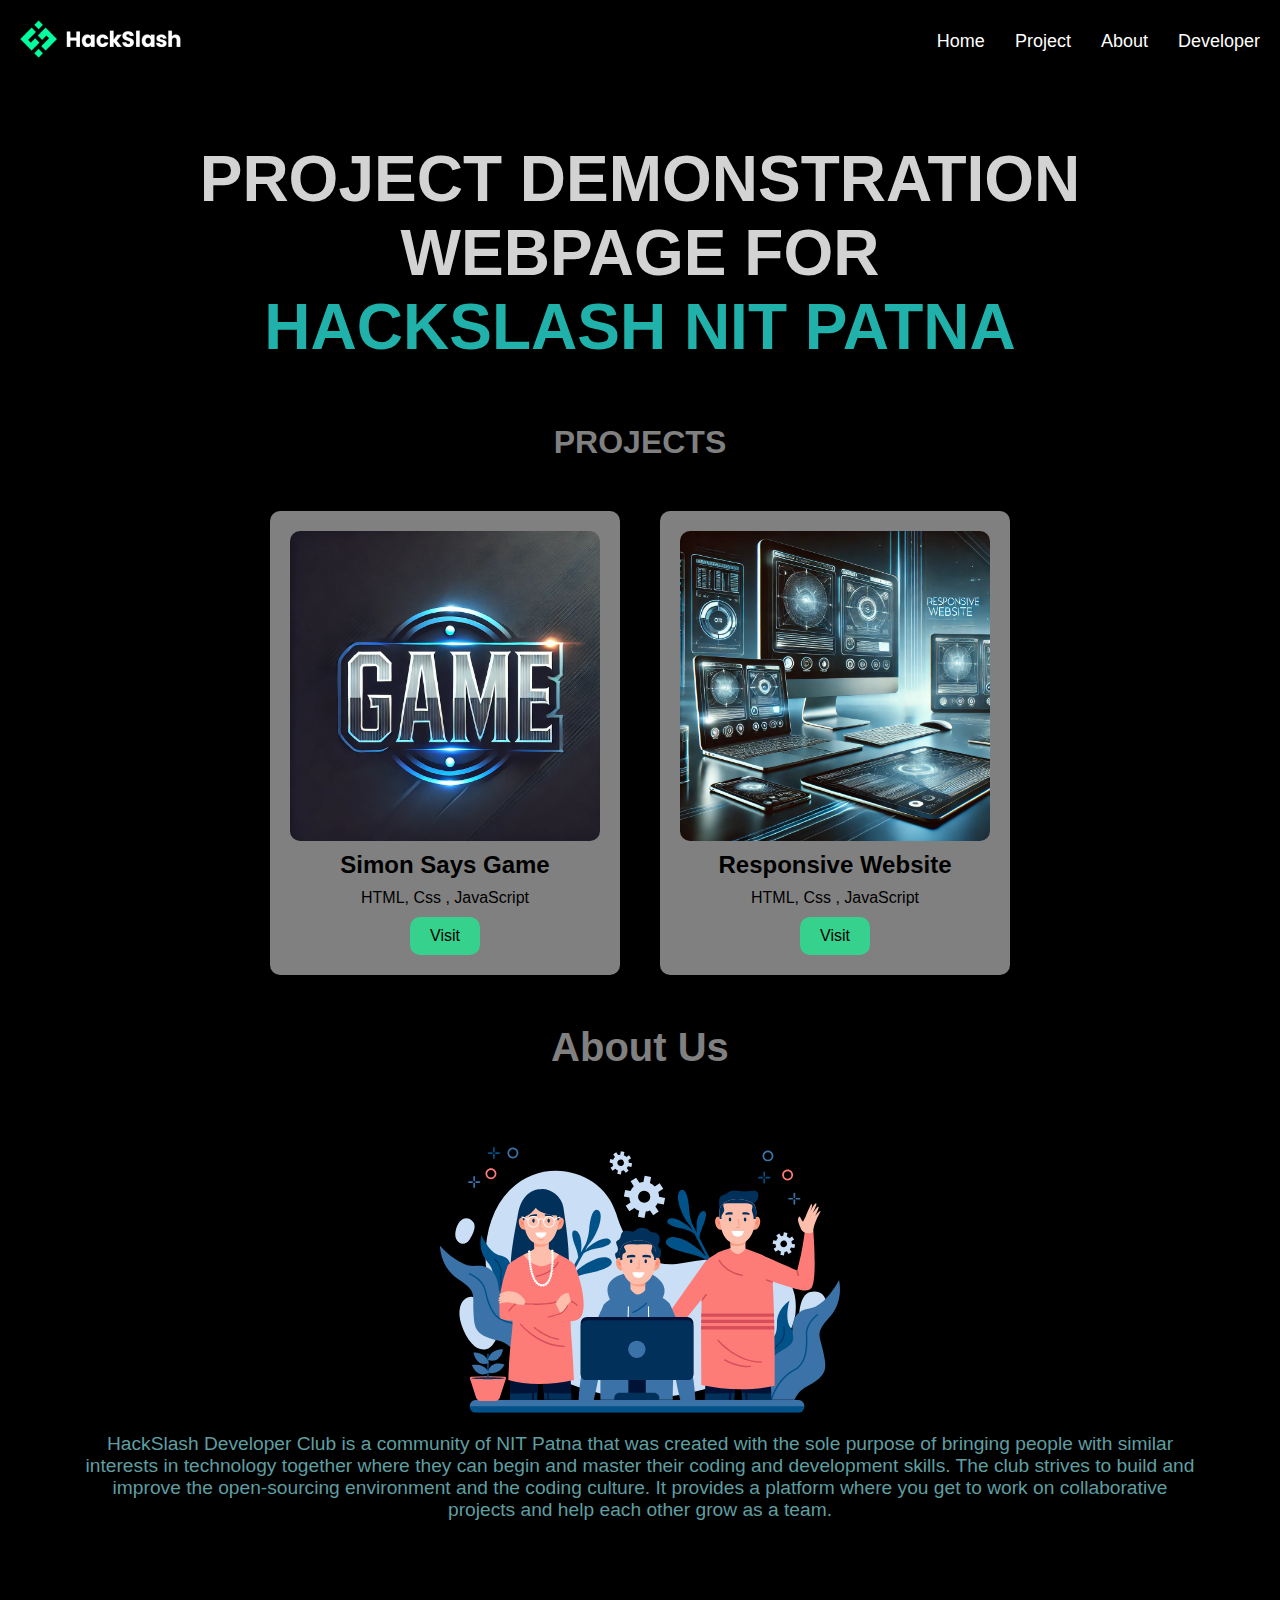
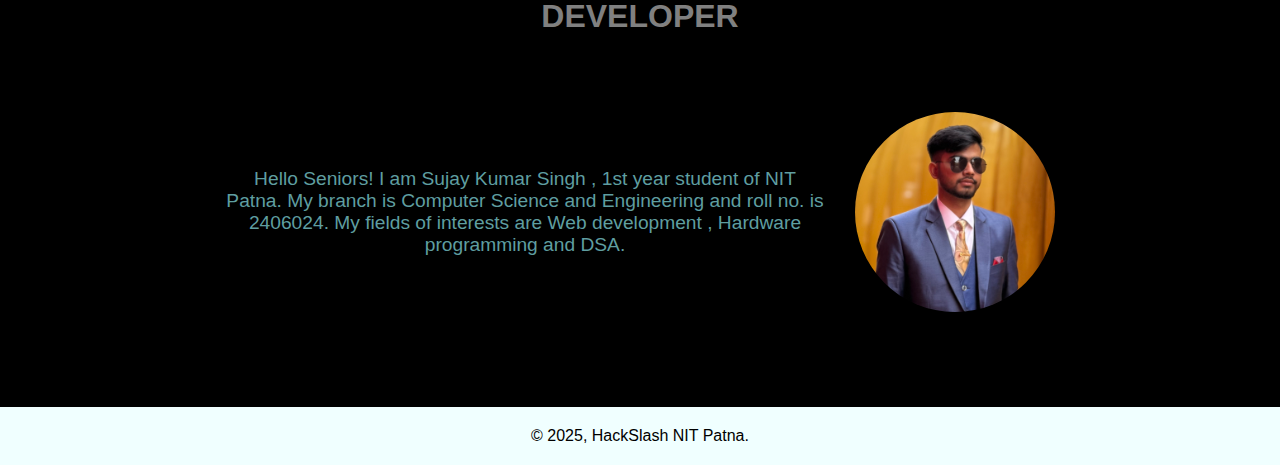
<file: index.html>
<!DOCTYPE html>
<html lang="en">
<head>
    <meta charset="UTF-8">
    <meta name="viewport" content="width=device-width, initial-scale=1.0">
    <title>Simon-Says Game</title>
    <link rel="stylesheet" href="style.css">
</head>
<body>
    <script src="script.js"></script>
    <header>

        <div class="logo">
            <img src="hackslash-logo.webp" alt="HackSlash">
        </div>
        <nav>
            <ul>
                <li><a href="">Home</a></li>
                <li><a href="#project">Project</a></li>
                <li><a href="#about">About</a></li>
                <li><a href="#dev">Developer</a></li>
     </ul>
        </nav>
   </header>

   <section class="head">
    <h1 class="s">PROJECT DEMONSTRATION WEBPAGE FOR</h1>
    <H1 class="TWO">HACKSLASH NIT PATNA</H1>

   </section>
   <center><h1 id="project" style="color: grey;">PROJECTS</h1></center>
   <section class="two" >
   
    <div class="projects">
        <div class="project1">
            <img src="game.webp" alt="game">
            <h2>Simon Says Game</h2>
            <p>HTML, Css , JavaScript</p>
            <button class="btn"><a href="index1.html">Visit</a></button>


        </div>
        <div class="project2">
            <img src="responsive.webp" alt="Responsive Website">
            <h2>Responsive Website</h2>
            <p>HTML, Css , JavaScript</p>
            <button class="btn"><a href="">Visit</a></button>
        </div>



    </div>

   </section>
 <center><h1 id="about" style="color: grey; font-size: 2.5rem;">About Us</h1></center>
   <section class="about">
   
    <div class="knowus">
        <img src="frame_abhout.svg" alt="">
        <p>HackSlash Developer Club is a community of NIT Patna that was created with the sole purpose of bringing people with similar interests in technology together where they can begin and master their coding and development skills. The club strives to build and improve the open-sourcing environment and the coding culture. It provides a platform where you get to work on collaborative projects and help each other grow as a team.</p>
    </div>
   </section>
<center><h1 style="color: grey;">DEVELOPER</h1></center>
   <section class="dev" id="dev">
<div class="developer">

<p>Hello Seniors! I am Sujay Kumar Singh , 1st year student of NIT Patna. My branch is Computer Science and Engineering and roll no. is 2406024. My fields of interests are Web development , Hardware programming and DSA.</p>
    <img width="300px" src="IMG_0447.jpeg" alt="Sujay Kumar Singh">
</div>

   </section>ˀ

   <footer class="foot">
    <p>&copy; 2025, HackSlash NIT Patna.</p>
   </footer>

    
</body>
</html>
</file>
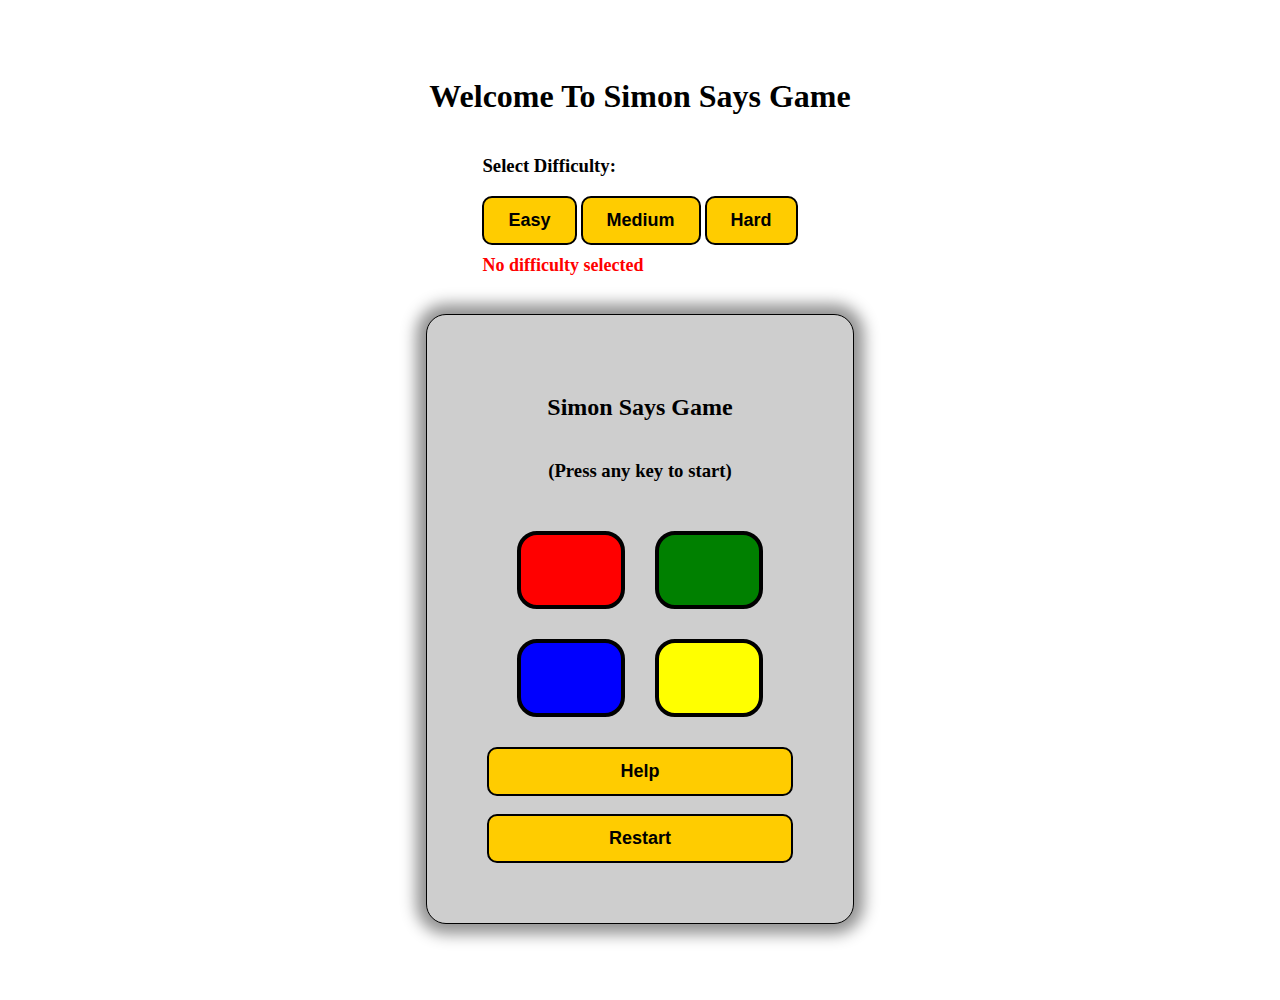
<file: index1.html>
<!DOCTYPE html>
<html lang="en">
<head>
    <meta charset="UTF-8">
    <meta name="viewport" content="width=device-width, initial-scale=1.0">
    <title>Simon Says Game</title>
    <link rel="stylesheet" href="style1.css"> 
</head>
<body>
    <div class="head"><h1 class="head">Welcome To Simon Says Game</h1></div>
    
    <div class="difficulty-selection">
        <h3>Select Difficulty:</h3>
        <button class="difficulty-btn" data-difficulty="easy">Easy</button>
        <button class="difficulty-btn" data-difficulty="medium">Medium</button>
        <button class="difficulty-btn" data-difficulty="hard">Hard</button>
        <p id="difficulty-indicator">No difficulty selected</p>
    </div>

    <div class="outerBox">
        <h2>Simon Says Game</h2>
        <h3 id="start-text">(Press any key to start)</h3>

        <div class="playground">
            <div class="box" id="box1" style="background-color: red;"></div>
            <div class="box" id="box2" style="background-color: green;"></div>
            <div class="box" id="box3" style="background-color: blue;"></div>
            <div class="box" id="box4" style="background-color: yellow;"></div>
        </div>

        <button class="help">Help</button>
        <br>
        <button class="restart" >Restart</button>
    </div>
    <script src="script1.js"></script>
</body>
</html>
</file>
<file: style.css>
* {
    margin: 0;
    padding: 0;
    box-sizing: border-box;
}


body {
    background-color: black;
    background-repeat: no-repeat;
    background-size: cover;
    font-family: Arial, Helvetica, sans-serif;
}


header {
    background-color: black;
    padding: 20px;
    display: flex;
    justify-content: space-between;
    align-items: center;
    flex-wrap: wrap;
}


header ul {
    display: flex;
    align-items: center;
    gap: 30px;
    list-style: none;
    flex-wrap: wrap;
}

header a {
    text-decoration: none;
    font-size: 18px;
    color: white;
    transition: color 0.3s ease-in-out;
}

header a:hover {
    color: rgb(41, 172, 122);
}


.head {
    text-align: center;
    padding: 60px;
    font-size: 2rem;
}

.s {
    color: lightgrey;
    text-shadow: 2px 2px 2px black;
}

.TWO {
    color: lightseagreen;
    text-shadow: 2px 2px 2px black;
}


.two {
    padding: 50px;
    text-align: center;
}

.projects {
    display: flex;
    justify-content: center;
    flex-wrap: wrap;
    gap: 40px;
}

.project1, .project2 {
    padding: 20px;
    display: flex;
    height: auto;
    text-align: center;
    align-items: center;
    width: 90%;
    max-width: 350px;
    background-color: grey;
    flex-direction: column;
    border-radius: 10px;
    box-shadow: 0 0 10px 5px black;
    gap: 10px;
    transition: transform 0.3s ease-in-out;
}

.projects img {
    width: 100%;
    border-radius: 10px;
}


.project1:hover, .project2:hover {
    transform: scale(1.05);
}


.about {
    padding: 6%;
    display: flex;
    flex-wrap: wrap;
    text-align: center;
    justify-content: center;
    align-items: center;
}

.knowus {
    display: flex;
    flex-direction: column;
    align-items: center;
    font-size: 1.2rem;
    color: cadetblue;
    text-align: center;
    gap: 20px;
}

.knowus img {
    width: 80%;
    max-width: 400px;
}


.developer {
    display: flex;
    flex-wrap: wrap;
    padding: 6%;
    justify-content: center;
    align-items: center;
    text-align: center;
    gap: 30px;
}

.developer p {
    font-size: 1.2rem;
    color: cadetblue;
    max-width: 600px;
}

.developer img {
    border-radius: 50%;
    width: 200px;
    height: 200px;
    object-fit: cover;
}


.btn {
    padding: 10px 20px;
    border-radius: 10px;
    background-color: rgb(53, 209, 141);
    border: none;
    cursor: pointer;
    transition: background-color 0.3s;
}

.btn:hover {
    background-color: rgb(41, 172, 122);
}

.btn a {
    text-decoration: none;
    color: black;
    font-size: 1rem;
}


footer {
    text-align: center;
    background-color: azure;
    padding: 20px;
}


@media (max-width: 1024px) {
    header {
        flex-direction: column;
        align-items: center;
        text-align: center;
    }

    .projects {
        flex-direction: column;
        align-items: center;
    }

    .knowus {
        flex-direction: column;
        text-align: center;
    }

    .developer {
        flex-direction: column;
        text-align: center;
    }
}

@media (max-width: 768px) {
    .head {
        font-size: 1.5rem;
        padding: 40px;
    }

    .project1, .project2 {
        width: 100%;
        max-width: 300px;
    }

    .developer img {
        width: 150px;
        height: 150px;
    }
}

@media (max-width: 480px) {
    header ul {
        flex-direction: column;
        gap: 10px;
    }

    .head {
        font-size: 1.2rem;
        padding: 30px;
    }

    .developer img {
        width: 120px;
        height: 120px;
    }

    .btn {
        width: 100%;
    }
}
</file>
<file: style1.css>
body {
    display: flex;
    flex-direction: column;
    align-items: center;
    justify-content: center;
    height: 100vh;
    background-color: white;
    margin: 20px;
    padding: 30px;
}

.outerBox {
    display: flex;
    flex-direction: column;
    border: 1px solid black;
    padding: 60px;
    text-align: center;
    margin: 20px;
    background-color: rgb(206, 206, 206);
    border-radius: 20px;
    box-shadow: 0px 0px 15px 10px rgb(146,146,146);
}

.playground {
    display: grid;
    grid-template-columns: repeat(2, 1fr);
    gap: 10px;
    place-items: center;
    padding: 20px;
}

.box {
    border: 4px solid black;
    border-radius: 20px;
    height: 70px;
    width: 100px;
    margin: 10px;
    transition: transform 0.2s ease, box-shadow 0.2s ease;
}

.box:active {
    transform: scale(0.95);
}

.difficulty-btn, .help , .restart{
    padding: 12px 24px;
    font-size: 18px;
    font-weight: bold;
    background-color: #ffcc00;
    color: black;
    border-radius: 10px;
    border: 2px solid black;
    cursor: pointer;
    transition: background-color 0.3s, transform 0.2s;
}

.difficulty-btn:hover, .help:hover {
    background-color: black;
    color: white;
    transform: scale(1.05);
}

#difficulty-indicator {
    font-size: 18px;
    font-weight: bold;
    color: red;
    margin-top: 10px;
}

.gameOver {
    background-color: red;
    transition: background-color 0.5s ease-in-out;
}

.memFlash {
    opacity: 0.6;
    transition: opacity 0.2s;
}

.userFlash {
    transform: scale(1.1);
    transition: transform 0.2s;
}
</file>
